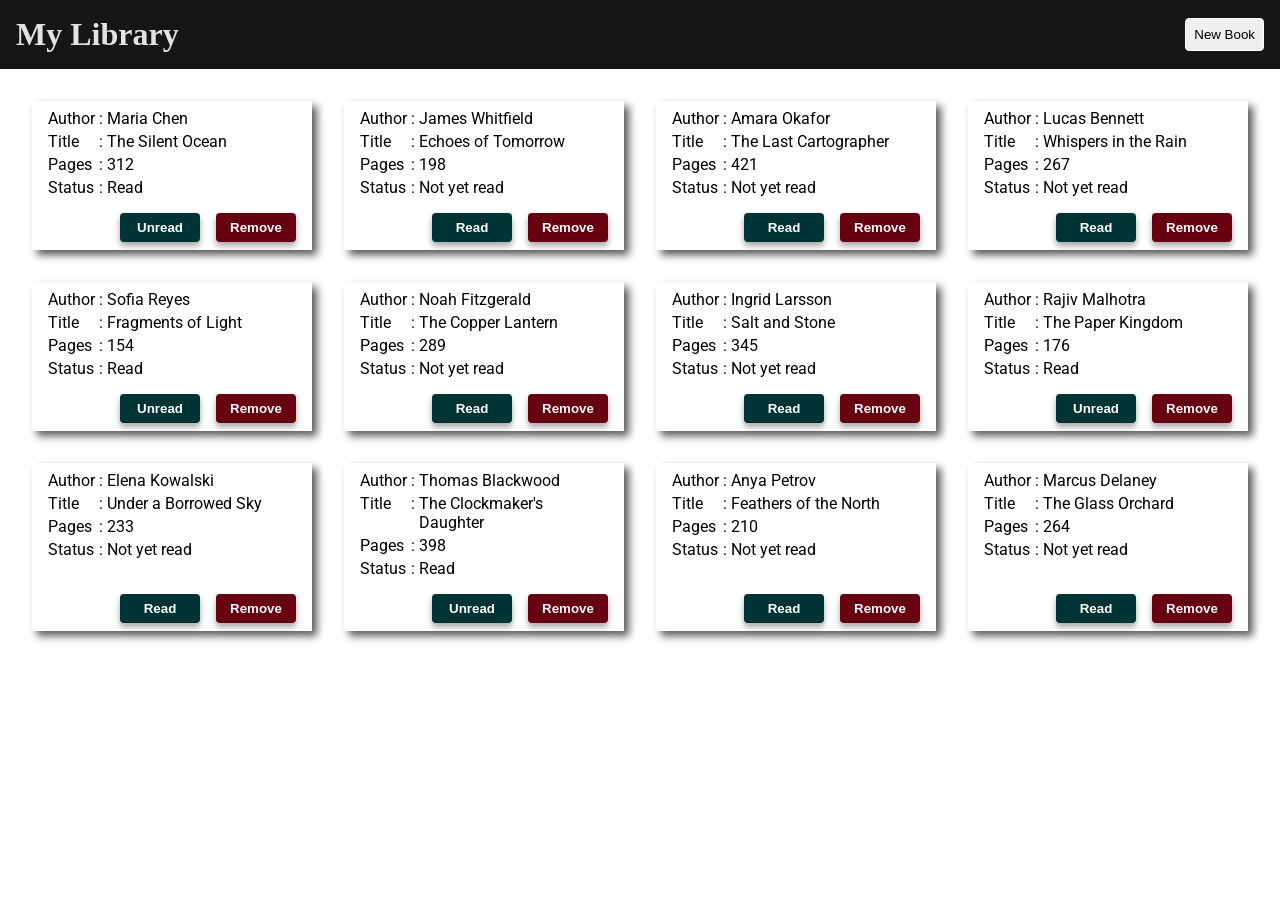
<file: index.html>
<!doctype html>
<html lang="en">
  <head>
    <meta charset="UTF-8" />
    <meta name="viewport" content="width=device-width, initial-scale=1.0" />
    <title>My Library</title>
    <link rel="stylesheet" href="fonts/roboto/stylesheet.css" />
    <link rel="stylesheet" href="fonts/Valkyrie/stylesheet.css" />
    <link rel="stylesheet" href="style.css" />
    <script src="script.js" defer></script>
  </head>
  <body>
    <div class="container"></div>
  </body>
</html>
</file>
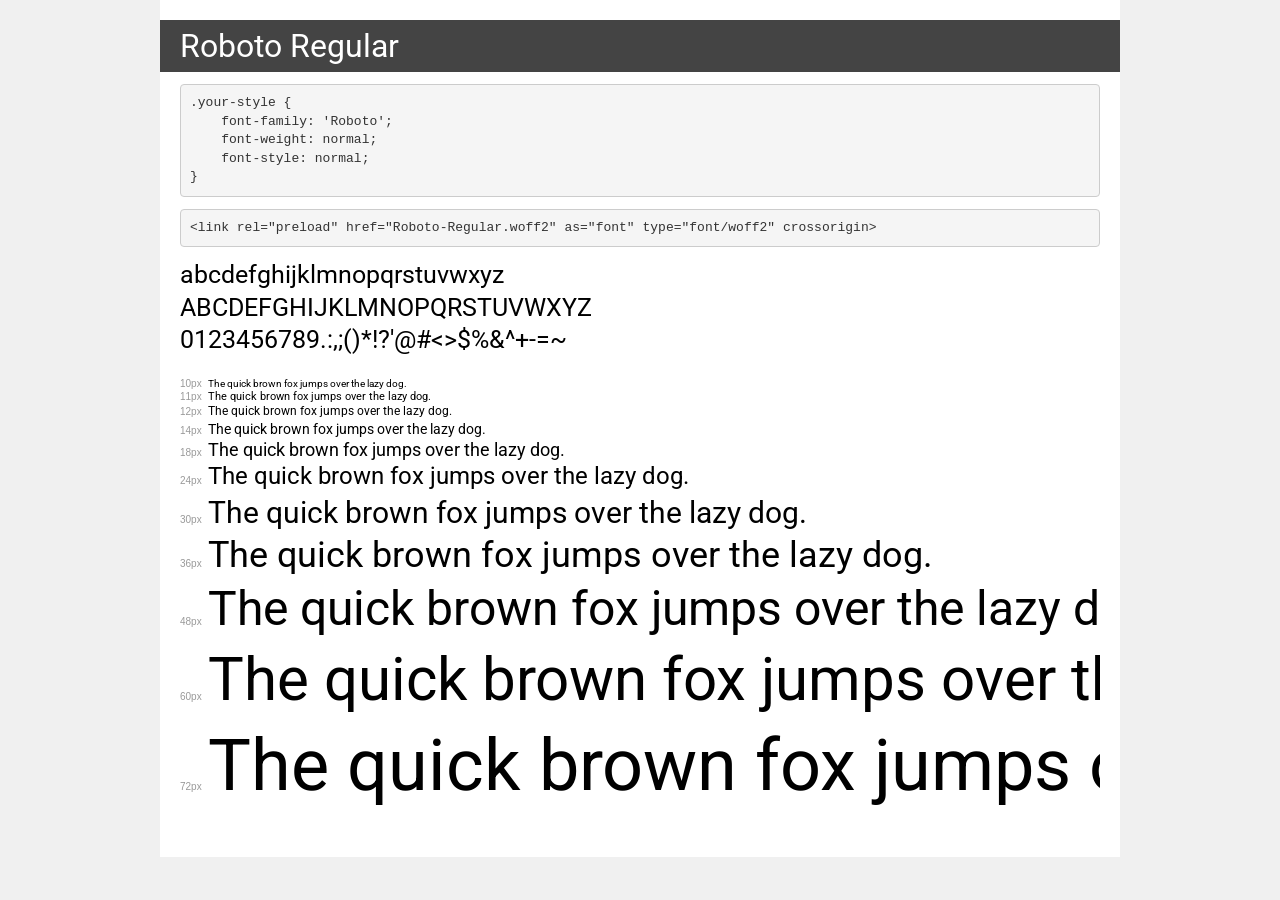
<file: fonts/roboto/demo.html>
<!DOCTYPE html>
<html lang="en">
<head>
    <meta charset="utf-8">
    <meta http-equiv="X-UA-Compatible" content="IE=edge">
    <meta name="viewport" content="width=device-width, initial-scale=1">
    <meta name="robots" content="noindex, noarchive">
    <meta name="format-detection" content="telephone=no">
    <title>Transfonter demo</title>
    <link href="stylesheet.css" rel="stylesheet">
    <style>
        /*
        http://meyerweb.com/eric/tools/css/reset/
        v2.0 | 20110126
        License: none (public domain)
        */
        html, body, div, span, applet, object, iframe,
        h1, h2, h3, h4, h5, h6, p, blockquote, pre,
        a, abbr, acronym, address, big, cite, code,
        del, dfn, em, img, ins, kbd, q, s, samp,
        small, strike, strong, sub, sup, tt, var,
        b, u, i, center,
        dl, dt, dd, ol, ul, li,
        fieldset, form, label, legend,
        table, caption, tbody, tfoot, thead, tr, th, td,
        article, aside, canvas, details, embed,
        figure, figcaption, footer, header, hgroup,
        menu, nav, output, ruby, section, summary,
        time, mark, audio, video {
            margin: 0;
            padding: 0;
            border: 0;
            font-size: 100%;
            font: inherit;
            vertical-align: baseline;
        }
        /* HTML5 display-role reset for older browsers */
        article, aside, details, figcaption, figure,
        footer, header, hgroup, menu, nav, section {
            display: block;
        }
        body {
            line-height: 1;
        }
        ol, ul {
            list-style: none;
        }
        blockquote, q {
            quotes: none;
        }
        blockquote:before, blockquote:after,
        q:before, q:after {
            content: '';
            content: none;
        }
        table {
            border-collapse: collapse;
            border-spacing: 0;
        }
        /* demo styles */
        body {
            background: #f0f0f0;
            color: #000;
        }
        .page {
            background: #fff;
            width: 920px;
            margin: 0 auto;
            padding: 20px 20px 0 20px;
            overflow: hidden;
        }
        .font-container {
            overflow-x: auto;
            overflow-y: hidden;
            margin-bottom: 40px;
            line-height: 1.3;
            white-space: nowrap;
            padding-bottom: 5px;
        }
        h1 {
            position: relative;
            background: #444;
            font-size: 32px;
            color: #fff;
            padding: 10px 20px;
            margin: 0 -20px 12px -20px;
        }
        .letters {
            font-size: 25px;
            margin-bottom: 20px;
        }
        .s10:before {
            content: '10px';
        }
        .s11:before {
            content: '11px';
        }
        .s12:before {
            content: '12px';
        }
        .s14:before {
            content: '14px';
        }
        .s18:before {
            content: '18px';
        }
        .s24:before {
            content: '24px';
        }
        .s30:before {
            content: '30px';
        }
        .s36:before {
            content: '36px';
        }
        .s48:before {
            content: '48px';
        }
        .s60:before {
            content: '60px';
        }
        .s72:before {
            content: '72px';
        }
        .s10:before, .s11:before, .s12:before, .s14:before,
        .s18:before, .s24:before, .s30:before, .s36:before,
        .s48:before, .s60:before, .s72:before {
            font-family: Arial, sans-serif;
            font-size: 10px;
            font-weight: normal;
            font-style: normal;
            color: #999;
            padding-right: 6px;
        }
        pre {
            display: block;
            padding: 9px;
            margin: 0 0 12px;
            font-family: Monaco, Menlo, Consolas, "Courier New", monospace;
            font-size: 13px;
            line-height: 1.428571429;
            color: #333;
            font-weight: normal;
            font-style: normal;
            background-color: #f5f5f5;
            border: 1px solid #ccc;
            overflow-x: auto;
            border-radius: 4px;
        }
        /* responsive */
        @media (max-width: 959px) {
            .page {
                width: auto;
                margin: 0;
            }
        }
    </style>
</head>
<body>
<div class="page">
    <div class="demo">
        <h1 style="font-family: 'Roboto'; font-weight: normal; font-style: normal;">Roboto Regular</h1>
        <pre title="Usage">.your-style {
    font-family: 'Roboto';
    font-weight: normal;
    font-style: normal;
}</pre>
        <pre title="Preload (optional)">
&lt;link rel=&quot;preload&quot; href=&quot;Roboto-Regular.woff2&quot; as=&quot;font&quot; type=&quot;font/woff2&quot; crossorigin&gt;</pre>
        <div class="font-container" style="font-family: 'Roboto'; font-weight: normal; font-style: normal;">
            <p class="letters">
                abcdefghijklmnopqrstuvwxyz<br>
ABCDEFGHIJKLMNOPQRSTUVWXYZ<br>
                0123456789.:,;()*!?'@#&lt;&gt;$%&^+-=~
            </p>
            <p class="s10" style="font-size: 10px;">The quick brown fox jumps over the lazy dog.</p>
            <p class="s11" style="font-size: 11px;">The quick brown fox jumps over the lazy dog.</p>
            <p class="s12" style="font-size: 12px;">The quick brown fox jumps over the lazy dog.</p>
            <p class="s14" style="font-size: 14px;">The quick brown fox jumps over the lazy dog.</p>
            <p class="s18" style="font-size: 18px;">The quick brown fox jumps over the lazy dog.</p>
            <p class="s24" style="font-size: 24px;">The quick brown fox jumps over the lazy dog.</p>
            <p class="s30" style="font-size: 30px;">The quick brown fox jumps over the lazy dog.</p>
            <p class="s36" style="font-size: 36px;">The quick brown fox jumps over the lazy dog.</p>
            <p class="s48" style="font-size: 48px;">The quick brown fox jumps over the lazy dog.</p>
            <p class="s60" style="font-size: 60px;">The quick brown fox jumps over the lazy dog.</p>
            <p class="s72" style="font-size: 72px;">The quick brown fox jumps over the lazy dog.</p>
        </div>
    </div>

</div>
</body>
</html>
</file>
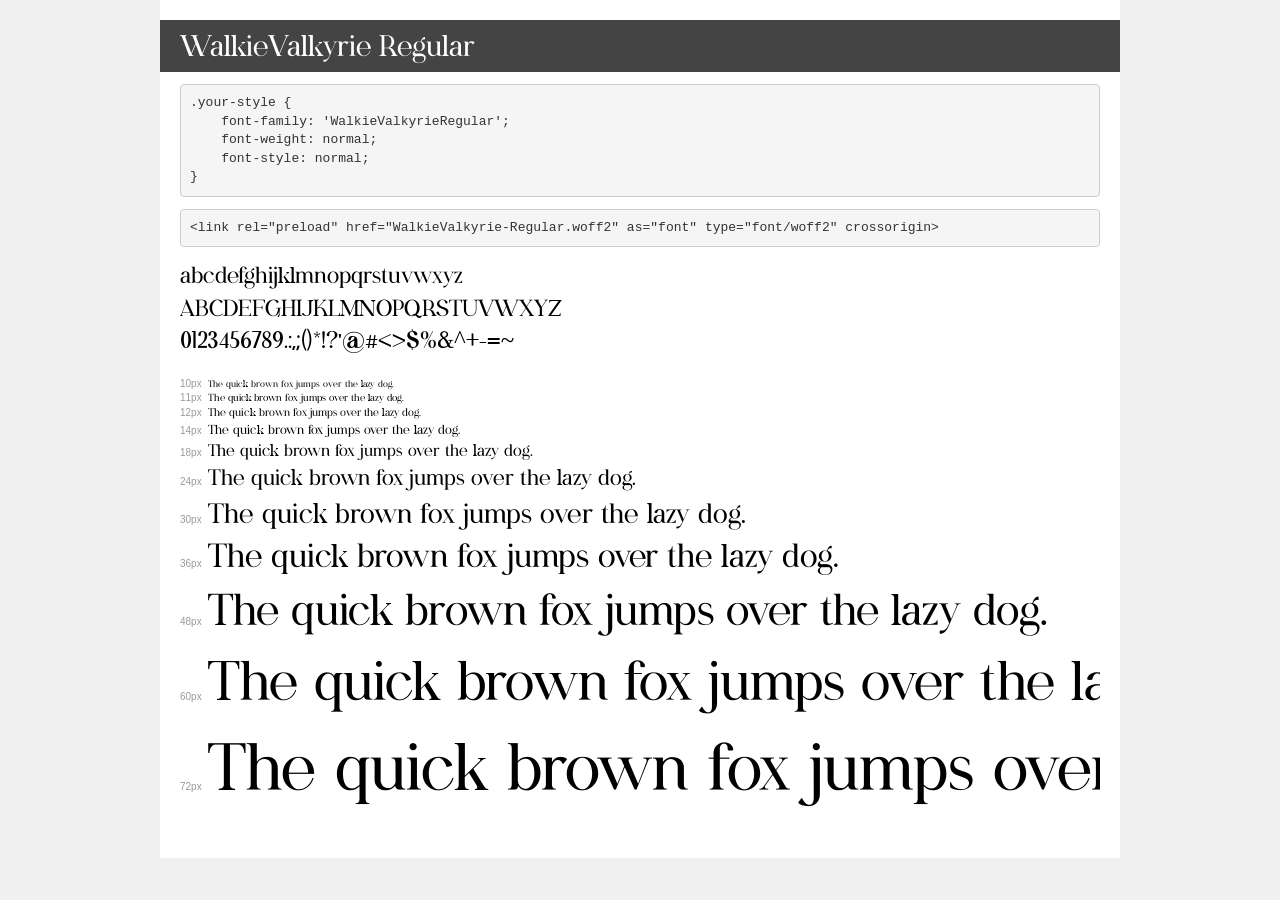
<file: fonts/Valkyrie/demo.html>
<!DOCTYPE html>
<html lang="en">
<head>
    <meta charset="utf-8">
    <meta http-equiv="X-UA-Compatible" content="IE=edge">
    <meta name="viewport" content="width=device-width, initial-scale=1">
    <meta name="robots" content="noindex, noarchive">
    <meta name="format-detection" content="telephone=no">
    <title>Transfonter demo</title>
    <link href="stylesheet.css" rel="stylesheet">
    <style>
        /*
        http://meyerweb.com/eric/tools/css/reset/
        v2.0 | 20110126
        License: none (public domain)
        */
        html, body, div, span, applet, object, iframe,
        h1, h2, h3, h4, h5, h6, p, blockquote, pre,
        a, abbr, acronym, address, big, cite, code,
        del, dfn, em, img, ins, kbd, q, s, samp,
        small, strike, strong, sub, sup, tt, var,
        b, u, i, center,
        dl, dt, dd, ol, ul, li,
        fieldset, form, label, legend,
        table, caption, tbody, tfoot, thead, tr, th, td,
        article, aside, canvas, details, embed,
        figure, figcaption, footer, header, hgroup,
        menu, nav, output, ruby, section, summary,
        time, mark, audio, video {
            margin: 0;
            padding: 0;
            border: 0;
            font-size: 100%;
            font: inherit;
            vertical-align: baseline;
        }
        /* HTML5 display-role reset for older browsers */
        article, aside, details, figcaption, figure,
        footer, header, hgroup, menu, nav, section {
            display: block;
        }
        body {
            line-height: 1;
        }
        ol, ul {
            list-style: none;
        }
        blockquote, q {
            quotes: none;
        }
        blockquote:before, blockquote:after,
        q:before, q:after {
            content: '';
            content: none;
        }
        table {
            border-collapse: collapse;
            border-spacing: 0;
        }
        /* demo styles */
        body {
            background: #f0f0f0;
            color: #000;
        }
        .page {
            background: #fff;
            width: 920px;
            margin: 0 auto;
            padding: 20px 20px 0 20px;
            overflow: hidden;
        }
        .font-container {
            overflow-x: auto;
            overflow-y: hidden;
            margin-bottom: 40px;
            line-height: 1.3;
            white-space: nowrap;
            padding-bottom: 5px;
        }
        h1 {
            position: relative;
            background: #444;
            font-size: 32px;
            color: #fff;
            padding: 10px 20px;
            margin: 0 -20px 12px -20px;
        }
        .letters {
            font-size: 25px;
            margin-bottom: 20px;
        }
        .s10:before {
            content: '10px';
        }
        .s11:before {
            content: '11px';
        }
        .s12:before {
            content: '12px';
        }
        .s14:before {
            content: '14px';
        }
        .s18:before {
            content: '18px';
        }
        .s24:before {
            content: '24px';
        }
        .s30:before {
            content: '30px';
        }
        .s36:before {
            content: '36px';
        }
        .s48:before {
            content: '48px';
        }
        .s60:before {
            content: '60px';
        }
        .s72:before {
            content: '72px';
        }
        .s10:before, .s11:before, .s12:before, .s14:before,
        .s18:before, .s24:before, .s30:before, .s36:before,
        .s48:before, .s60:before, .s72:before {
            font-family: Arial, sans-serif;
            font-size: 10px;
            font-weight: normal;
            font-style: normal;
            color: #999;
            padding-right: 6px;
        }
        pre {
            display: block;
            padding: 9px;
            margin: 0 0 12px;
            font-family: Monaco, Menlo, Consolas, "Courier New", monospace;
            font-size: 13px;
            line-height: 1.428571429;
            color: #333;
            font-weight: normal;
            font-style: normal;
            background-color: #f5f5f5;
            border: 1px solid #ccc;
            overflow-x: auto;
            border-radius: 4px;
        }
        /* responsive */
        @media (max-width: 959px) {
            .page {
                width: auto;
                margin: 0;
            }
        }
    </style>
</head>
<body>
<div class="page">
    <div class="demo">
        <h1 style="font-family: 'WalkieValkyrieRegular'; font-weight: normal; font-style: normal;">WalkieValkyrie Regular</h1>
        <pre title="Usage">.your-style {
    font-family: 'WalkieValkyrieRegular';
    font-weight: normal;
    font-style: normal;
}</pre>
        <pre title="Preload (optional)">
&lt;link rel=&quot;preload&quot; href=&quot;WalkieValkyrie-Regular.woff2&quot; as=&quot;font&quot; type=&quot;font/woff2&quot; crossorigin&gt;</pre>
        <div class="font-container" style="font-family: 'WalkieValkyrieRegular'; font-weight: normal; font-style: normal;">
            <p class="letters">
                abcdefghijklmnopqrstuvwxyz<br>
ABCDEFGHIJKLMNOPQRSTUVWXYZ<br>
                0123456789.:,;()*!?'@#&lt;&gt;$%&^+-=~
            </p>
            <p class="s10" style="font-size: 10px;">The quick brown fox jumps over the lazy dog.</p>
            <p class="s11" style="font-size: 11px;">The quick brown fox jumps over the lazy dog.</p>
            <p class="s12" style="font-size: 12px;">The quick brown fox jumps over the lazy dog.</p>
            <p class="s14" style="font-size: 14px;">The quick brown fox jumps over the lazy dog.</p>
            <p class="s18" style="font-size: 18px;">The quick brown fox jumps over the lazy dog.</p>
            <p class="s24" style="font-size: 24px;">The quick brown fox jumps over the lazy dog.</p>
            <p class="s30" style="font-size: 30px;">The quick brown fox jumps over the lazy dog.</p>
            <p class="s36" style="font-size: 36px;">The quick brown fox jumps over the lazy dog.</p>
            <p class="s48" style="font-size: 48px;">The quick brown fox jumps over the lazy dog.</p>
            <p class="s60" style="font-size: 60px;">The quick brown fox jumps over the lazy dog.</p>
            <p class="s72" style="font-size: 72px;">The quick brown fox jumps over the lazy dog.</p>
        </div>
    </div>

</div>
</body>
</html>
</file>
<file: fonts/roboto/stylesheet.css>
@font-face {
    font-family: 'Roboto';
    src: url('/fonts/roboto/Roboto-Regular.woff') format('woff2'),
        url('/fonts/roboto/Roboto-Regular.woff') format('woff');
    font-weight: normal;
    font-style: normal;
    font-display: swap;
}
</file>
<file: fonts/Valkyrie/stylesheet.css>
@font-face {
  font-family: "WalkieValkyrieRegular";
  src:
    url("/fonts/Valkyrie/WalkieValkyrie-Regular.woff2") format("woff2"),
    url("/fonts/Valkyrie/WalkieValkyrie-Regular.woff") format("woff");
  font-weight: normal;
  font-style: normal;
  font-display: swap;
}
</file>
<file: style.css>
body {
  height: 100dvh;
  padding: 0;
  margin: 0;
}

.container {
  height: 100%;
  display: flex;
  flex-direction: column;
  gap: 16px;
  font-family: "Roboto", sans-serif;
}

.header {
  display: flex;
  justify-content: space-between;
  align-items: center;
  background-color: #161616;
  color: #e3e3e3;
  padding: 16px;
}

.header h1 {
  margin: 0;
  font-family: "Valkyrie", "Times New Roman", Times, serif;
}

.header .add-button {
  padding: 8px;
  border-radius: 4px;
}

.main {
  display: grid;
  grid-template-columns: 1rem 1fr 1rem;
  grid-template-rows: 1rem 1fr 1rem;
}

.book-container {
  grid-row: 2 / 3;
  grid-column: 2 / 3;

  display: grid;
  grid-template-columns: repeat(auto-fit, minmax(0, 280px));
  justify-content: center;
  gap: 2rem;
}

.book-div {
  display: flex;
  flex-direction: column;
  justify-content: space-between;
  gap: 1rem;
  padding: 0.5rem 1rem;
  /* border: 1px solid black; */
}

.booktext-div {
  display: grid;
  grid-template-columns: auto auto 1fr;
  grid-template-rows: repeat(4, auto);
  gap: 4px;
  text-wrap: pretty;
  font-size: 8px;
}

.keys,
.value,
.colon {
  font-size: 2em;
}

.button-div {
  display: flex;
  justify-content: flex-end;
  gap: 1rem;
}

.remove-button,
.change-status {
  width: 5rem;
}

.new-book {
  font-size: 12px;
}

.new-book .dialog-form {
  display: grid;
  grid-template-rows: auto 1fr;
  gap: 16px 8px;
  font-size: 1.5em;

  button {
    grid-column: 1 / 3;
    margin-top: 24px;
  }
}

.new-book:open {
  display: flex;
  flex-direction: column;
  gap: 32px;
  padding: 16px;
  padding-bottom: 24px;
  border: none;
  box-shadow: 0px 0px 16px 8px rgba(0, 0, 0, 0.20);
  border-radius: 8px;
}

.new-book-detail {
  margin: 0;
  text-align: center;
  font-size: 2em;
}

/* Shadow and animation */

.book-div {
  box-shadow: 5px 5px 8px 0 rgba(0, 0, 0, 0.65);
}

.change-status,
.dialog-close {
  background-color: #003333;
  color: #fff;
  border: 2px solid #003333;
}

.remove-button {
  background-color: #660011;
  color: #fff;
  border: 2px solid #660011;
}

.remove-button,
.change-status,
.dialog-close {
  padding: 5px;
  border-radius: 4px;
  box-shadow: 0px 4px 6px rgba(0, 0, 0, 0.35);
}

.remove-button:active,
.change-status:active,
.dialog-close:active,
.add-button:active {
  box-shadow: inset 0px 2px 4px rgba(0, 0, 0, 0.35);
}

.change-status:hover,
.dialog-close:hover {
  background-color: #fff;
  color: #003333;
  border: 2px solid #003333;
}

.remove-button:hover {
  background-color: #fff;
  color: #660011;
  border: 2px solid #660011;
}

.remove-button,
.change-status,
.dialog-close {
  font-weight: 700;
}

.add-button {
  border: 1px solid #fff;
}
</file>
